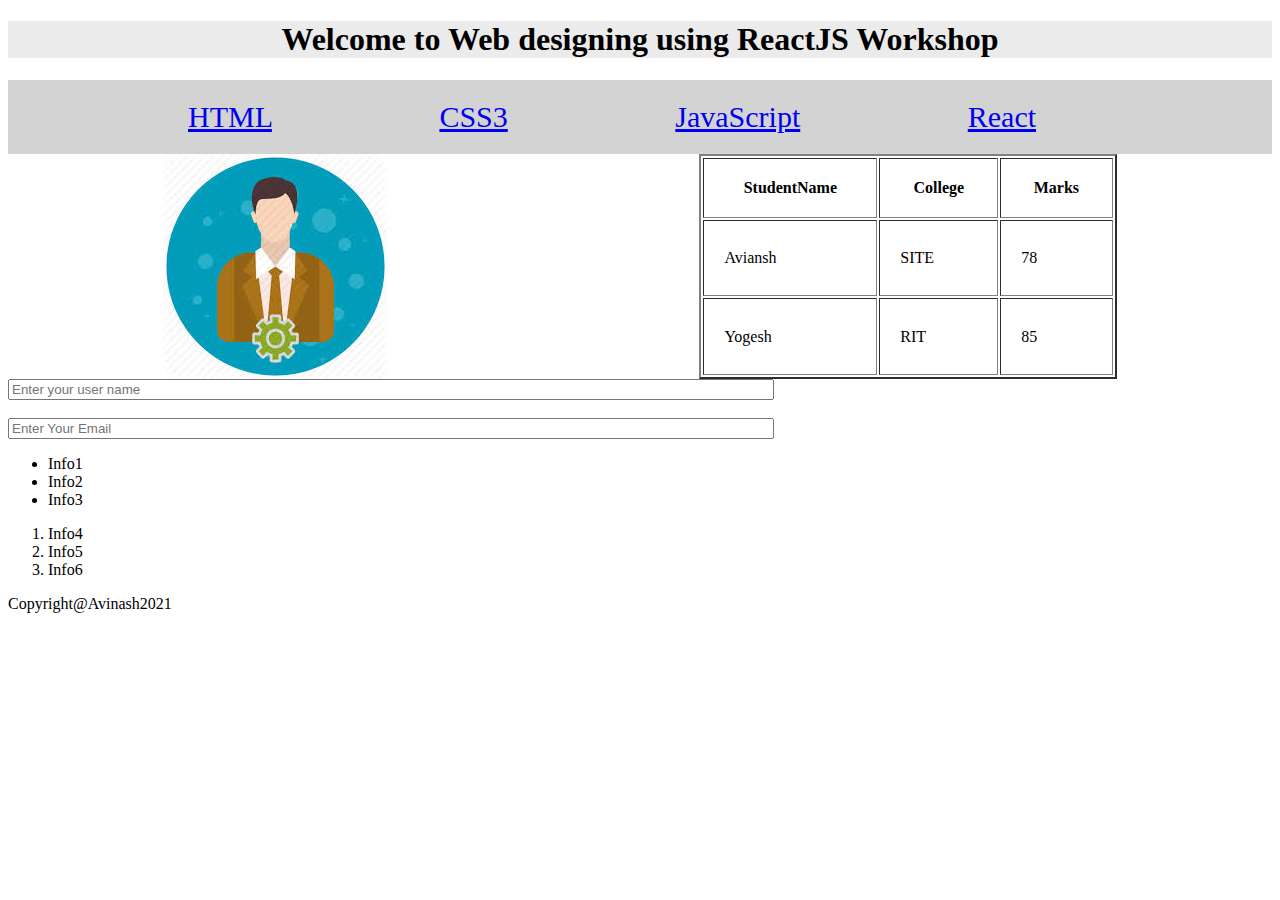
<file: index.html>
<!DOCTYPE html>
<html lang="en">
<head>
    <meta charset="UTF-8">
    <meta http-equiv="X-UA-Compatible" content="IE=edge">
    <meta name="viewport" content="width=device-width, initial-scale=1.0">
    <link rel="stylesheet" href="./css/styles.css">
    <title>Document</title>
</head>
<body>
   <header>
       <div style="background-color:rgba(231, 231, 231, 0.835)">
        <center >  
            <h1>Welcome to Web designing using ReactJS Workshop</h1>
        </center> 
    </div>
       </header>
       <nav>
            <a href="https://www.w3schools.com/html/">HTML</a>   
            <a href="https://www.w3schools.com/css/default.asp">CSS3</a>  
            <a href="https://www.w3schools.com/js/default.asp">JavaScript</a>  
            <a href="https://reactjs.org/">React</a>
       </nav>
    <div>
        <div class="container">

        <img src="images/pic.jpg" alt="Profile_Pic" >
        <table border="2">
            <thead>
                <tr>
                    <th>StudentName</th>
                    <th>College</th>
                    <th>Marks</th>
                </tr>
            </thead>
            <tbody>
                <tr>
                    <td>Aviansh</td>
                    <td>SITE</td>
                    <td>78</td>
                </tr>
                <tr>
                    <td>Yogesh</td>
                    <td>RIT</td>
                    <td>85</td>
                </tr>
            </tbody>

        </table>

       

    </div>
       <form action="">
           <input type="text" placeholder="Enter your user name" style="width: 60%;">
           <br>
           <br>
           <input type="email" name="" id="" placeholder="Enter Your Email" style="width: 60%;">
       </form>
       <ul>
         <li>Info1</li>
         <li>Info2</li>
        <li>Info3</li>
       </ul>
       <ol>
        <li>Info4</li>
        <li>Info5</li>
       <li>Info6</li>
      </ol>
    </div>
  
  <footer>
      Copyright@Avinash2021
  </footer>

</body>
</html>
</file>
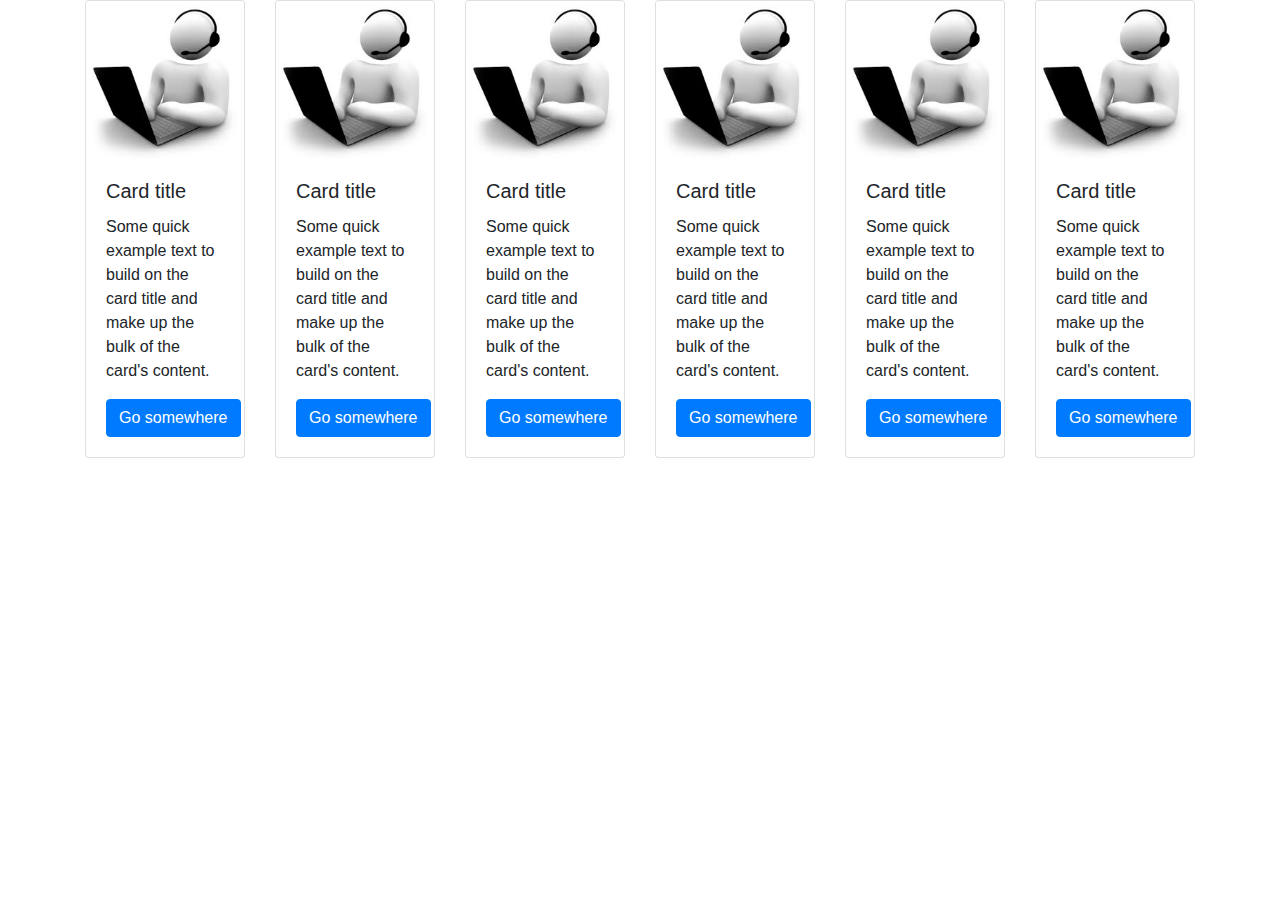
<file: cards.html>
<!DOCTYPE html>
<html lang="en">
<head>
    <meta charset="UTF-8">
    <meta http-equiv="X-UA-Compatible" content="IE=edge">
    <meta name="viewport" content="width=device-width, initial-scale=1.0">
    <title> :: Cards :: </title>
    <link rel="stylesheet" href="https://maxcdn.bootstrapcdn.com/bootstrap/4.0.0/css/bootstrap.min.css" integrity="sha384-Gn5384xqQ1aoWXA+058RXPxPg6fy4IWvTNh0E263XmFcJlSAwiGgFAW/dAiS6JXm" crossorigin="anonymous">
    <script src="https://code.jquery.com/jquery-3.2.1.slim.min.js" integrity="sha384-KJ3o2DKtIkvYIK3UENzmM7KCkRr/rE9/Qpg6aAZGJwFDMVNA/GpGFF93hXpG5KkN" crossorigin="anonymous"></script>
<script src="https://cdnjs.cloudflare.com/ajax/libs/popper.js/1.12.9/umd/popper.min.js" integrity="sha384-ApNbgh9B+Y1QKtv3Rn7W3mgPxhU9K/ScQsAP7hUibX39j7fakFPskvXusvfa0b4Q" crossorigin="anonymous"></script>
<script src="https://maxcdn.bootstrapcdn.com/bootstrap/4.0.0/js/bootstrap.min.js" integrity="sha384-JZR6Spejh4U02d8jOt6vLEHfe/JQGiRRSQQxSfFWpi1MquVdAyjUar5+76PVCmYl" crossorigin="anonymous"></script>
 
</head>
<body>
    <div class="container">
   <div class="card-deck">
    <div class="card" style="width: 18rem;">
        <img class="card-img-top" src="./images/profile_pic.jpg" alt="Card image cap">
        <div class="card-body">
          <h5 class="card-title">Card title</h5>
          <p class="card-text">Some quick example text to build on the card title and make up the bulk of the card's content.</p>
          <a href="#" class="btn btn-primary">Go somewhere</a>
        </div>
      </div>
      <div class="card" style="width: 18rem;">
        <img class="card-img-top" src="./images/profile_pic.jpg" alt="Card image cap">
        <div class="card-body">
          <h5 class="card-title">Card title</h5>
          <p class="card-text">Some quick example text to build on the card title and make up the bulk of the card's content.</p>
          <a href="#" class="btn btn-primary">Go somewhere</a>
        </div>
      </div>
      <div class="card" style="width: 18rem;">
        <img class="card-img-top" src="./images/profile_pic.jpg" alt="Card image cap">
        <div class="card-body">
          <h5 class="card-title">Card title</h5>
          <p class="card-text">Some quick example text to build on the card title and make up the bulk of the card's content.</p>
          <a href="#" class="btn btn-primary">Go somewhere</a>
        </div>
      </div>
      <div class="card" style="width: 18rem;">
        <img class="card-img-top" src="./images/profile_pic.jpg" alt="Card image cap">
        <div class="card-body">
          <h5 class="card-title">Card title</h5>
          <p class="card-text">Some quick example text to build on the card title and make up the bulk of the card's content.</p>
          <a href="#" class="btn btn-primary">Go somewhere</a>
        </div>
      </div>
      <div class="card" style="width: 18rem;">
        <img class="card-img-top" src="./images/profile_pic.jpg" alt="Card image cap">
        <div class="card-body">
          <h5 class="card-title">Card title</h5>
          <p class="card-text">Some quick example text to build on the card title and make up the bulk of the card's content.</p>
          <a href="#" class="btn btn-primary">Go somewhere</a>
        </div>
      </div>
      <div class="card" style="width: 18rem;">
        <img class="card-img-top" src="./images/profile_pic.jpg" alt="Card image cap">
        <div class="card-body">
          <h5 class="card-title">Card title</h5>
          <p class="card-text">Some quick example text to build on the card title and make up the bulk of the card's content.</p>
          <a href="#" class="btn btn-primary">Go somewhere</a>
        </div>
      </div>
   </div>
</div>
</body>
</html>
</file>
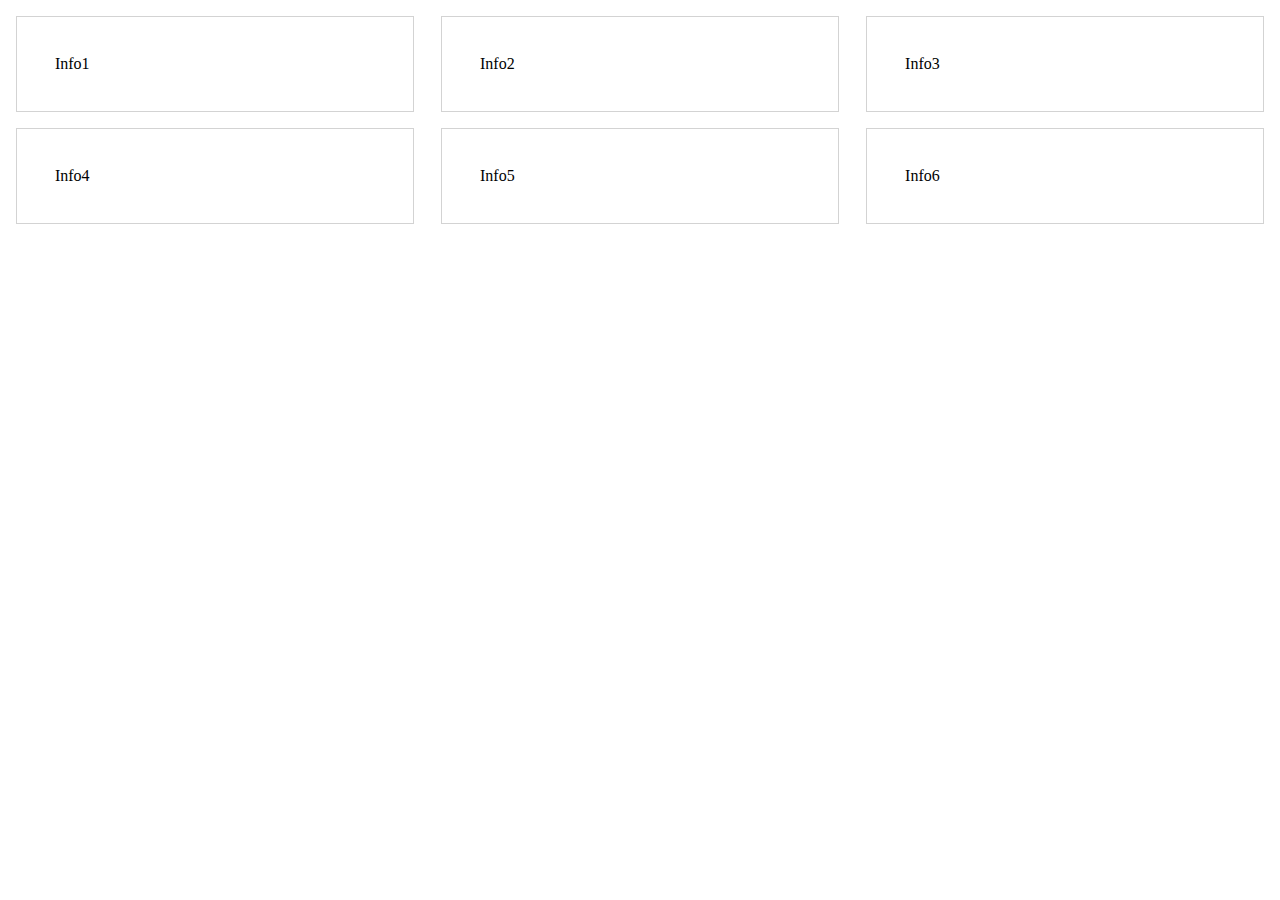
<file: flexbox.html>
<!DOCTYPE html>
<html lang="en">
<head>
    <meta charset="UTF-8">
    <meta http-equiv="X-UA-Compatible" content="IE=edge">
    <meta name="viewport" content="width=device-width, initial-scale=1.0">
    <title>:: Flexbox ::</title>
    <style>
        .container {
            display: flex;
            flex-wrap: wrap;
            /* flex-direction: column-reverse; */
            /* flex-flow: wrap column-reverse ; */
           justify-content: space-between;
        }
        .item {
            padding: 3%;
            border: 1px solid lightgray;
            width: 20rem;
            margin: 0.5rem;
        }
    </style>
</head>
<body>
    <div class="container">
        <div class="item">Info1</div>
        <div class="item">Info2</div>
        <div class="item">Info3</div>
        <div class="item">Info4</div>
        <div class="item">Info5</div>
        <div class="item">Info6</div>
    </div>
</body>
</html>
</file>
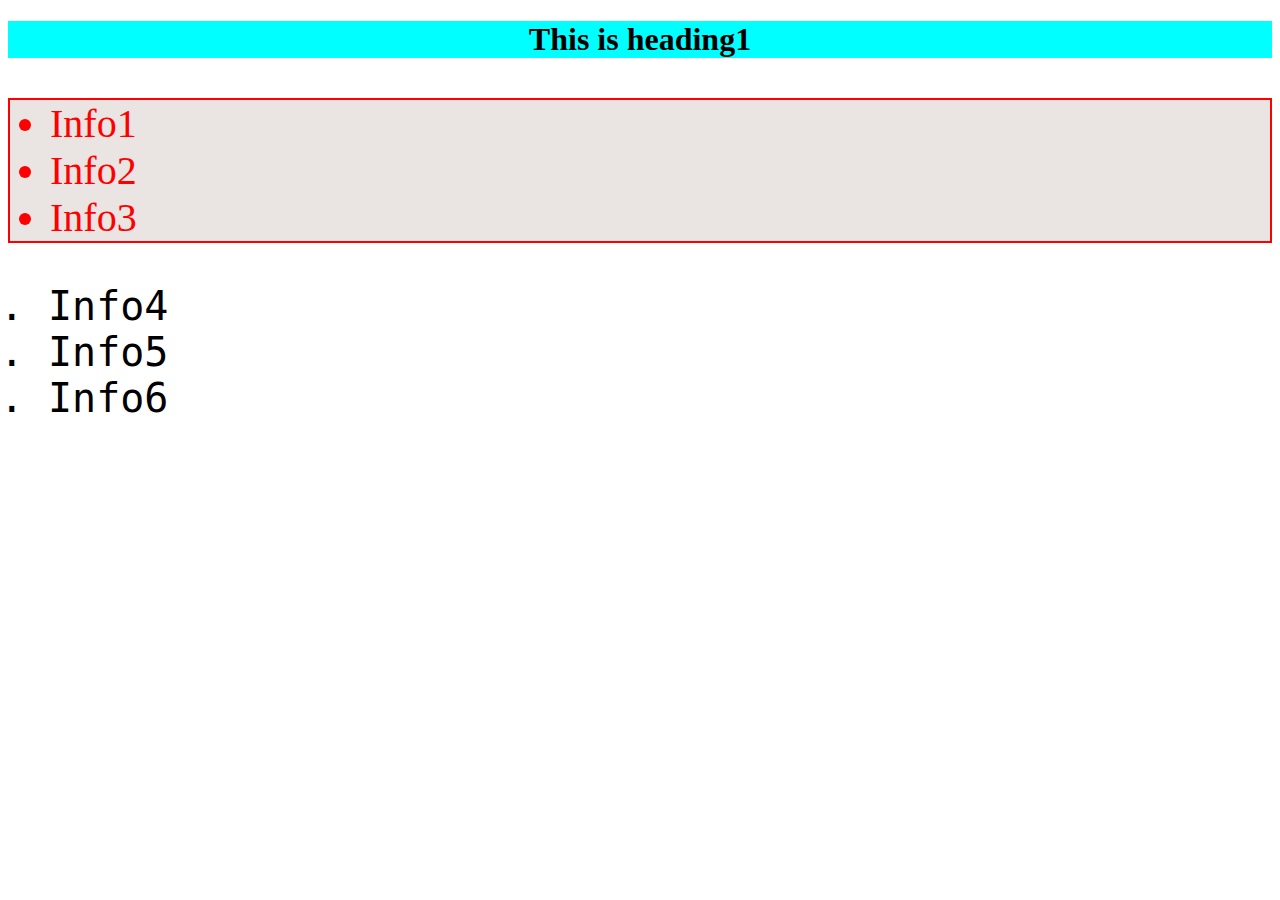
<file: Home.html>
<!DOCTYPE html>
<html lang="en">
<head>
    <meta charset="UTF-8">
    <meta http-equiv="X-UA-Compatible" content="IE=edge">
    <meta name="viewport" content="width=device-width, initial-scale=1.0">
    <title>:: Reac Project ::</title>
    <link rel="stylesheet" href="./css/home.css">
   <style>
     
   </style>

</head>
<body>
    <h1 style="text-align: center;
    background-color: aqua;"> This is heading1 </h1>
    <div class="main ">
        <ul class="main1">
            <li id="list1">Info1</li>
            <li>Info2</li>
            <li>Info3</li>
        </ul>
    </div>
    <div>
        <ol>
            <li>Info4</li>
            <li>Info5</li>
            <li>Info6</li>
        </ol>
    </div>

</body>
</html>
</file>
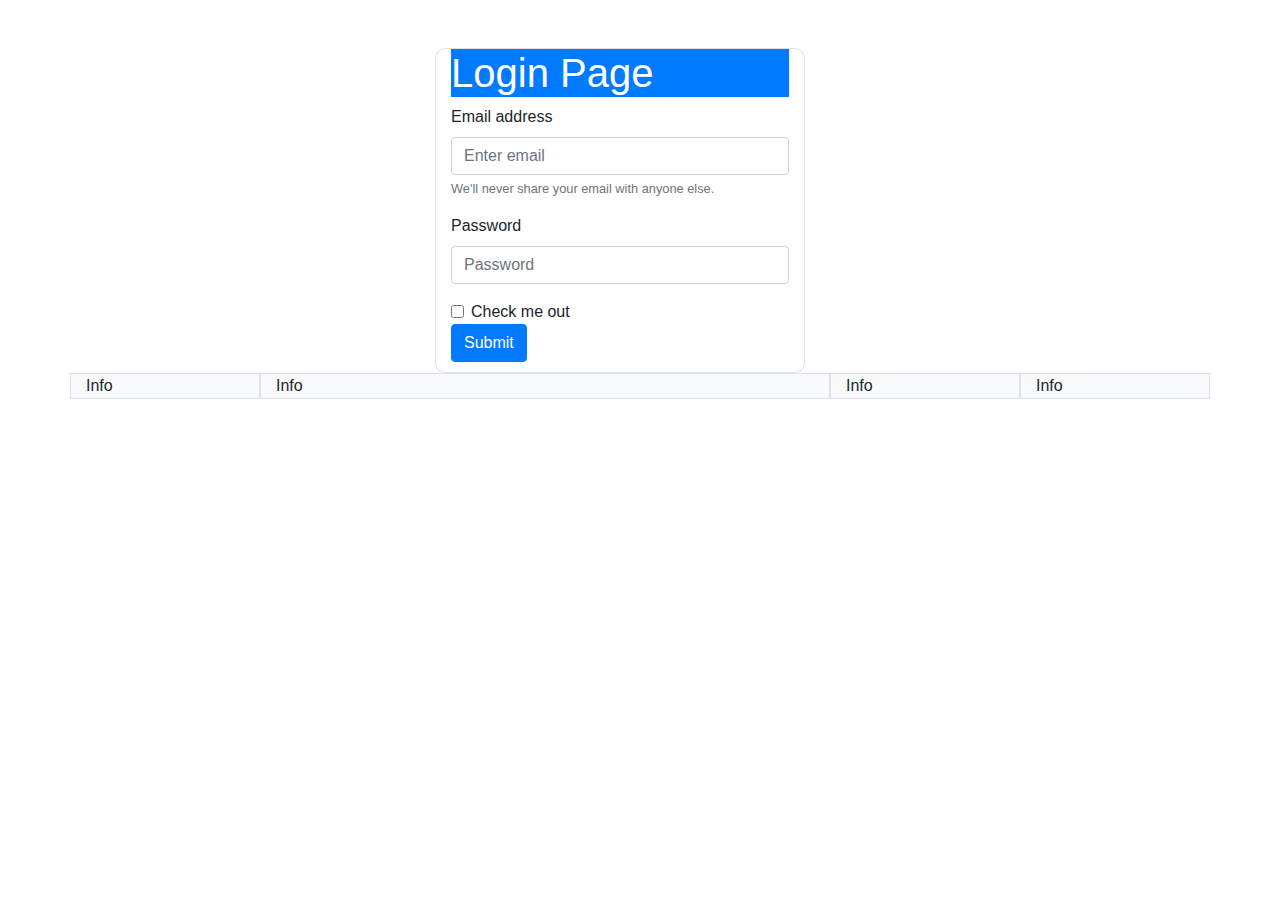
<file: login.html>
<!DOCTYPE html>
<html lang="en">
<head>
    <meta charset="UTF-8">
    <meta http-equiv="X-UA-Compatible" content="IE=edge">
    <meta name="viewport" content="width=device-width, initial-scale=1.0">
    <link rel="stylesheet" href="https://maxcdn.bootstrapcdn.com/bootstrap/4.0.0/css/bootstrap.min.css" integrity="sha384-Gn5384xqQ1aoWXA+058RXPxPg6fy4IWvTNh0E263XmFcJlSAwiGgFAW/dAiS6JXm" crossorigin="anonymous">
    <script src="https://code.jquery.com/jquery-3.2.1.slim.min.js" integrity="sha384-KJ3o2DKtIkvYIK3UENzmM7KCkRr/rE9/Qpg6aAZGJwFDMVNA/GpGFF93hXpG5KkN" crossorigin="anonymous"></script>
<script src="https://cdnjs.cloudflare.com/ajax/libs/popper.js/1.12.9/umd/popper.min.js" integrity="sha384-ApNbgh9B+Y1QKtv3Rn7W3mgPxhU9K/ScQsAP7hUibX39j7fakFPskvXusvfa0b4Q" crossorigin="anonymous"></script>
<script src="https://maxcdn.bootstrapcdn.com/bootstrap/4.0.0/js/bootstrap.min.js" integrity="sha384-JZR6Spejh4U02d8jOt6vLEHfe/JQGiRRSQQxSfFWpi1MquVdAyjUar5+76PVCmYl" crossorigin="anonymous"></script>
    <title>:: Login Page ::</title>
    <style>
        .demo {
            border-radius: 10px;
            margin-left: 350px;          
        }
    </style>
</head>
<body>
    <div class="container " >
        <div class="col-md-4 border demo mt-5"  >

        
            <form>
                <div class="bg-primary" >
                        <h1 class="text-white">Login Page</h1>
                </div>
                <div class="form-group">
                <label for="exampleInputEmail1">Email address</label>
                <input type="email" class="form-control" id="exampleInputEmail1" aria-describedby="emailHelp" placeholder="Enter email">
                <small id="emailHelp" class="form-text text-muted">We'll never share your email with anyone else.</small>
                </div>
                <div class="form-group">
                <label for="exampleInputPassword1">Password</label>
                <input type="password" class="form-control" id="exampleInputPassword1" placeholder="Password">
                </div>
                <div class="form-check">
                <input type="checkbox" class="form-check-input" id="exampleCheck1">
                <label class="form-check-label" for="exampleCheck1">Check me out</label>
                </div>
                <button type="submit" class="btn btn-primary" style=" margin-bottom: 10px;">Submit</button>
            </form>
        </div>
        <div class="row bg-light ">
            <div class="col-sm-2  clo-md-2  border">
                Info
            </div>
            <div class="col-sm-4 col-md-6 border">
                Info
            </div>
            <div class="col-sm-2 col-md-2 border">
                Info
            </div>
            <div class="col-sm-4 col-md-2 border">
                Info
            </div>
        </div>
    </div>
</body>
</html>
</file>
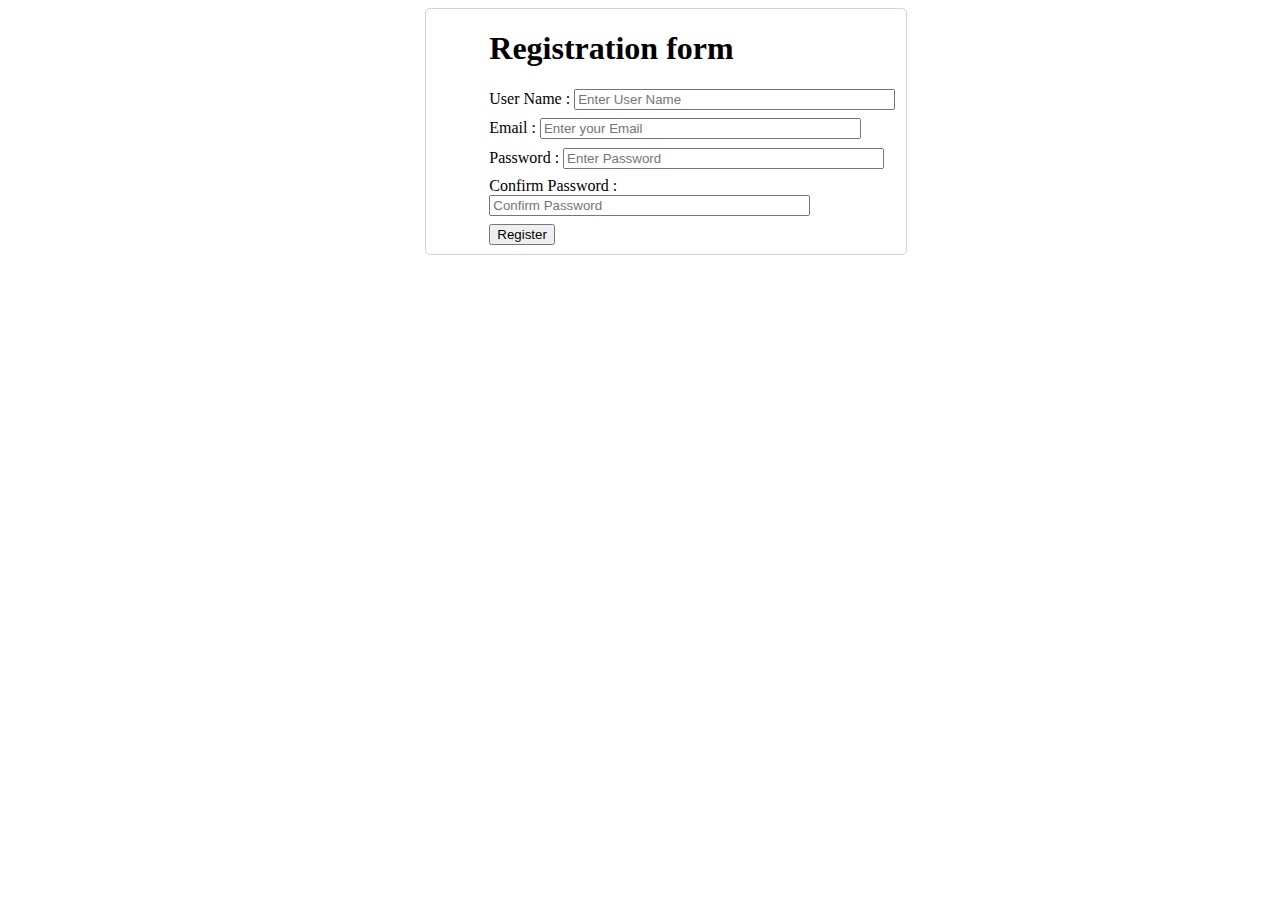
<file: Register.html>
<!DOCTYPE html>
<html lang="en">
<head>
    <meta charset="UTF-8">
    <meta http-equiv="X-UA-Compatible" content="IE=edge">
    <meta name="viewport" content="width=device-width, initial-scale=1.0">
    <title>:: Registration Page ::</title>
    <link rel="stylesheet" href="./css/register.css">
</head>
<body>
    <form action="" method="get">
        <div class="container">
            <h1>Registration form </h1>
            <label for="uname">User Name :</label>
            <input type="text"  name="uname" id="uname" placeholder="Enter User Name" required >
            <label for="email">Email : </label>
            <input type="email" placeholder="Enter your Email" name="email" id="email" required>
            <label for="pword">Password :</label>
            <input type="password" placeholder="Enter Password" name="pword" id="pword" required>
            <label for="cpword">Confirm Password :</label>  
            <input type="password" placeholder="Confirm Password" name="cpword" id="cpword" required>
            <br>
            <button type="submit">Register</button>
        </div>
      

    </form>
</body>
</html>
</file>
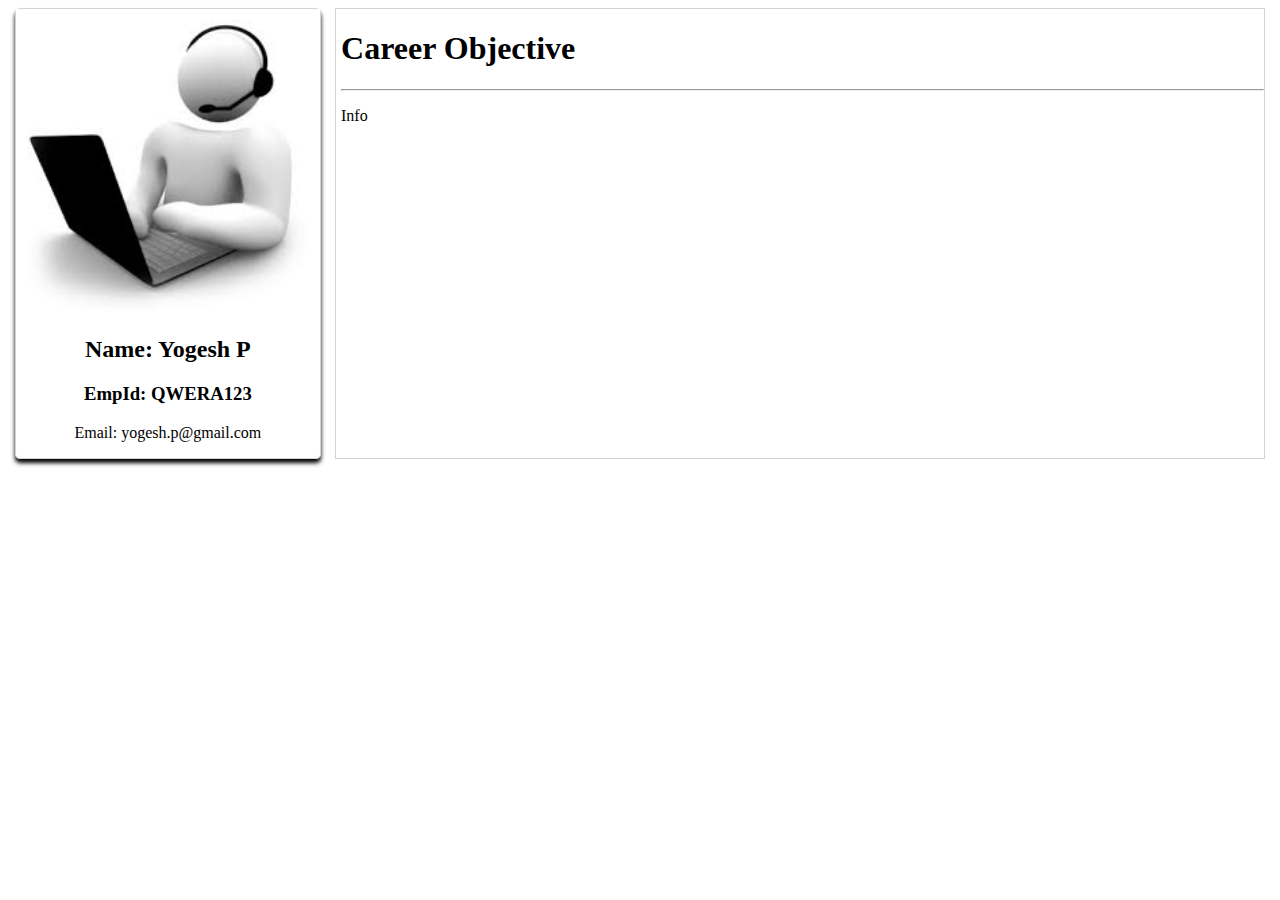
<file: Resume.html>
<!DOCTYPE html>
<html lang="en">
<head>
    <meta charset="UTF-8">
    <meta http-equiv="X-UA-Compatible" content="IE=edge">
    <meta name="viewport" content="width=device-width, initial-scale=1.0">
    <title>:: Resume ::</title>
    <link rel="stylesheet" href="./css/resume.css">
</head>
<body>
    <div class="parent">
        <div class="card">
            <img src="./images/profile_pic.jpg" alt="Profile_pic">
            <h2>Name: Yogesh P</h2>
            <h3>EmpId: QWERA123</h3>
            <p>Email: yogesh.p@gmail.com</p>
   </div>
   <div class="right">
      <h1>Career Objective</h1>
      <hr>
      <p>Info</p>
   </div>
    </div>
   
</body>
</html>
</file>
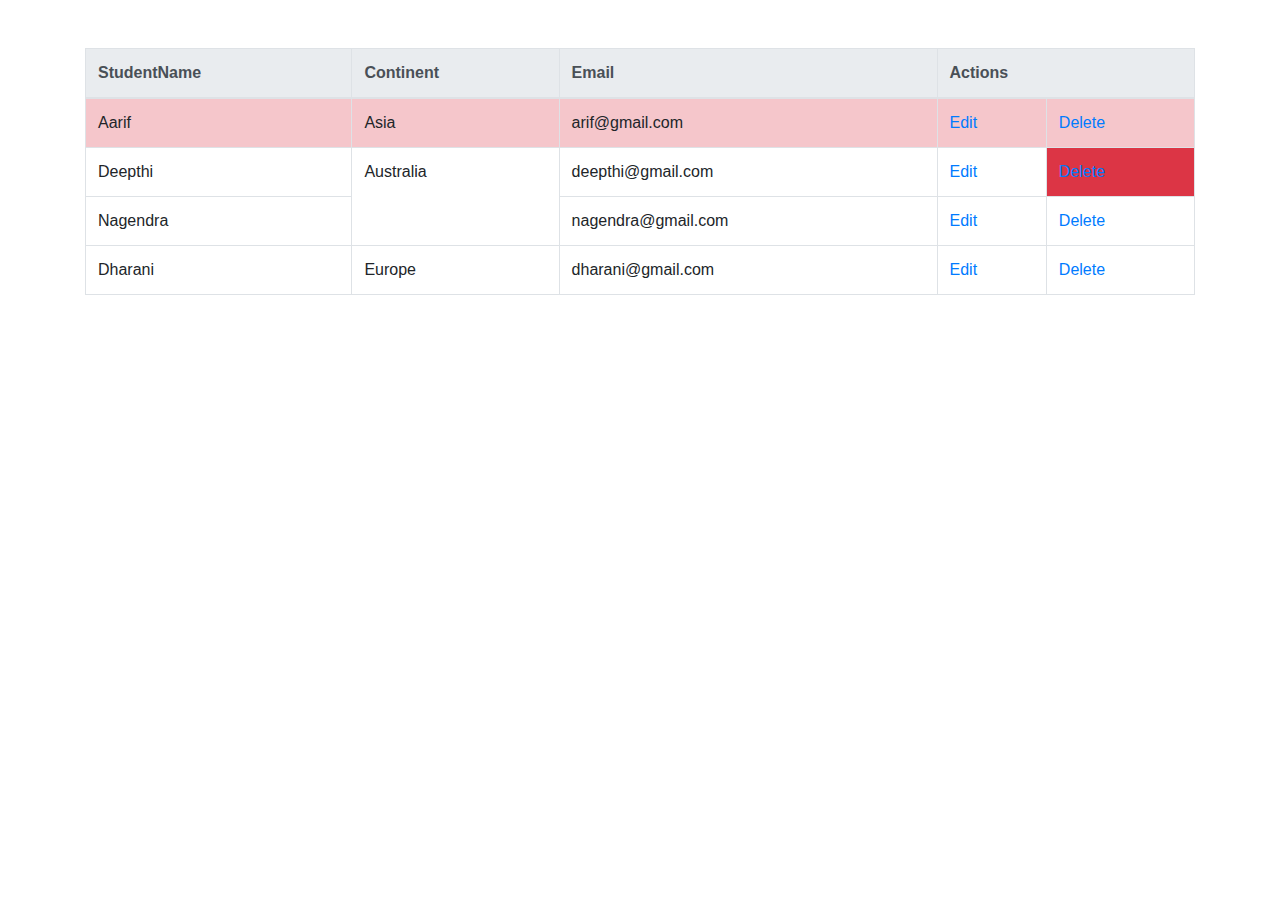
<file: table.html>
<!DOCTYPE html>
<html lang="en">
<head>
    <meta charset="UTF-8">
    <meta http-equiv="X-UA-Compatible" content="IE=edge">
    <meta name="viewport" content="width=device-width, initial-scale=1.0">
    <title>:: Table in Bootstrap ::</title>
    <link rel="stylesheet" href="https://maxcdn.bootstrapcdn.com/bootstrap/4.0.0/css/bootstrap.min.css" integrity="sha384-Gn5384xqQ1aoWXA+058RXPxPg6fy4IWvTNh0E263XmFcJlSAwiGgFAW/dAiS6JXm" crossorigin="anonymous">
    <script src="https://code.jquery.com/jquery-3.2.1.slim.min.js" integrity="sha384-KJ3o2DKtIkvYIK3UENzmM7KCkRr/rE9/Qpg6aAZGJwFDMVNA/GpGFF93hXpG5KkN" crossorigin="anonymous"></script>
<script src="https://cdnjs.cloudflare.com/ajax/libs/popper.js/1.12.9/umd/popper.min.js" integrity="sha384-ApNbgh9B+Y1QKtv3Rn7W3mgPxhU9K/ScQsAP7hUibX39j7fakFPskvXusvfa0b4Q" crossorigin="anonymous"></script>
<script src="https://maxcdn.bootstrapcdn.com/bootstrap/4.0.0/js/bootstrap.min.js" integrity="sha384-JZR6Spejh4U02d8jOt6vLEHfe/JQGiRRSQQxSfFWpi1MquVdAyjUar5+76PVCmYl" crossorigin="anonymous"></script>
 
</head>
<body>
    <div class="container">

    <div class="table-responsive-lg">

    
    <table class="table  table-bordered table-hover mt-5">
        <thead class="thead-light">
            <tr>
                <th scope="col">StudentName</th>
                <th>Continent</th>
                <th>Email</th>
                <th colspan="2">Actions</th>
            </tr>
        </thead>
        <tbody>
            <tr class="table-danger">
                <td>Aarif</td>
                <td>Asia</td>
                <td>arif@gmail.com</td>
                <td><a href="">Edit</a> </td>
                <td><a href="">Delete</a> </td>
            </tr>
            <tr>
                <td >Deepthi</td>
                <td rowspan="2">Australia</td>
                <td>deepthi@gmail.com</td>
                <td><a href="">Edit</a> </td>
                <td class="bg-danger"><a href="">Delete</a> </td>
            </tr>
            <tr>
                <td>Nagendra</td>
                 
                <td>nagendra@gmail.com</td>
                <td><a href="">Edit</a> </td>
                <td><a href="">Delete</a> </td>
            </tr>
            <tr>
                <td>Dharani</td>
                <td>Europe</td>
                <td>dharani@gmail.com</td>
                <td><a href="">Edit</a> </td>
                <td><a href="">Delete</a> </td>
            </tr>
        </tbody>
        
    </table>
</div>
</div>
</body>
</html>
</file>
<file: css/styles.css>
nav
{
    background-color: lightgray;
    margin-top: 5px;
    padding: 20px 20px;
    font-size: 30px;
}

nav a {
    padding-left: 10rem;
    /* width: 22%; */

}

.container {
    display: flex;
    justify-content: space-around;
}
table {
    /* margin-left: 33%; */
    width: 33%;
}

table th,td {
    padding: 20px;
}
</file>
<file: css/home.css>
.main1
{
    /* font-size: 60px; */
    background-color: #eae4e3;
   border: 2px solid red;
   color:red;
}

ol {
    font-family:monospace;
}
ol, ul {
    font-size: 40px;
    
}
/* #list1 {
    background-color: aqua;
} */

/* img {
    width: 90%;
} */

/* * {
   font-size: 14px;
} */
</file>
<file: css/register.css>
.container {
    width: 33%;
    border: 1px solid lightgray;
    margin-left: 33%;
    padding-left: 5%;
    border-radius: 5px; 
}
input[type="text"],input[type="email"],input[type="password"] {
    width: 75%;
    margin-bottom: 2%;
}

button {
    margin-bottom: 2%;
    
}
</file>
<file: css/resume.css>
.card {
    border: 1px solid lightgray;
    width: 24%;
    border-radius: 5px;
    text-align: center;
    box-shadow: 0px 4px 4px 0px black;
}

.card img {
    width: 100%;
}
.parent {
    display: flex;
    flex-wrap: wrap;
    justify-content: space-around;
}

.right {
    width: 73%;
    border:1px solid lightgray;
    /* margin-left: 1%; */
    padding-left: 5px;
}

@media  screen and (max-width:767px) {
    /* body{
        background-color: red;
    } */
    .card,.right {
        width: 100%;
    }
}
@media  screen and (min-width:768px) and (max-width:991px) {
    /* body{
        background-color: skyblue;
    } */
    .card,.right {
        width: 48%;
    }
}
}
</file>
